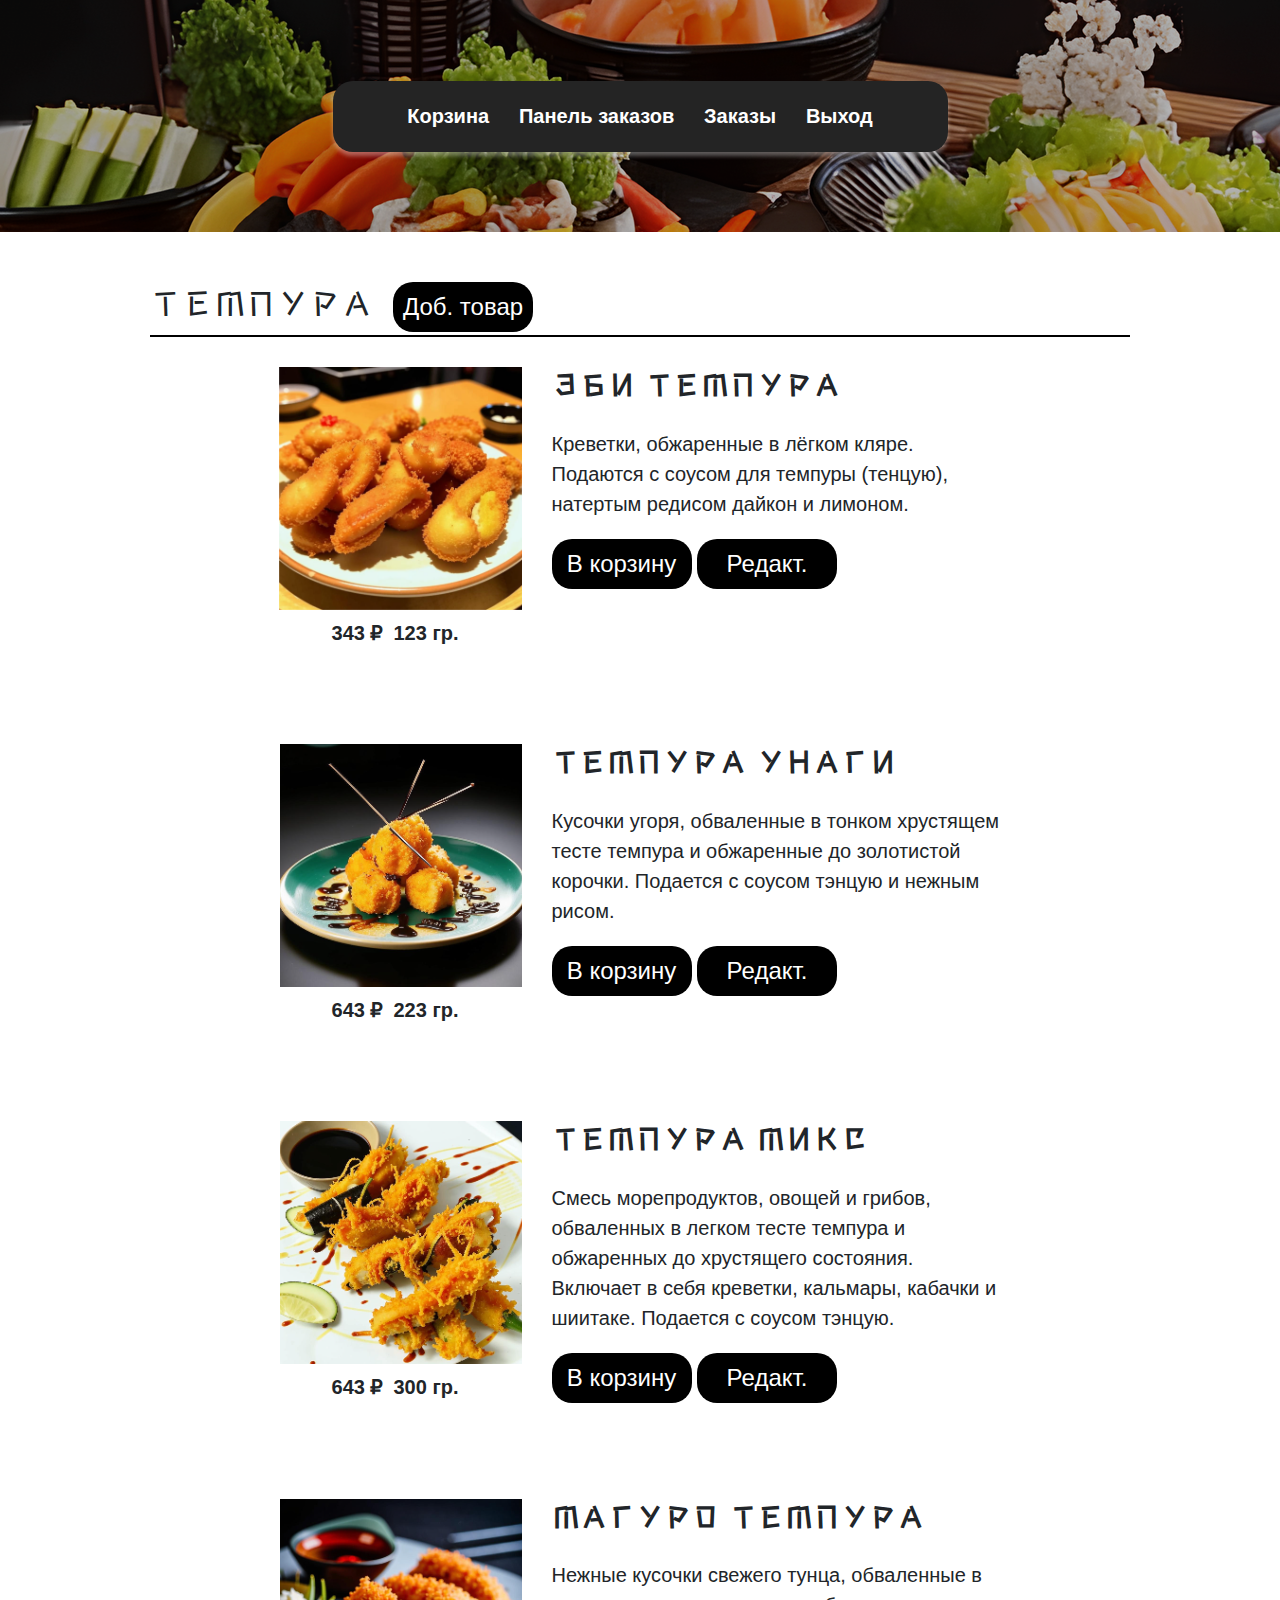
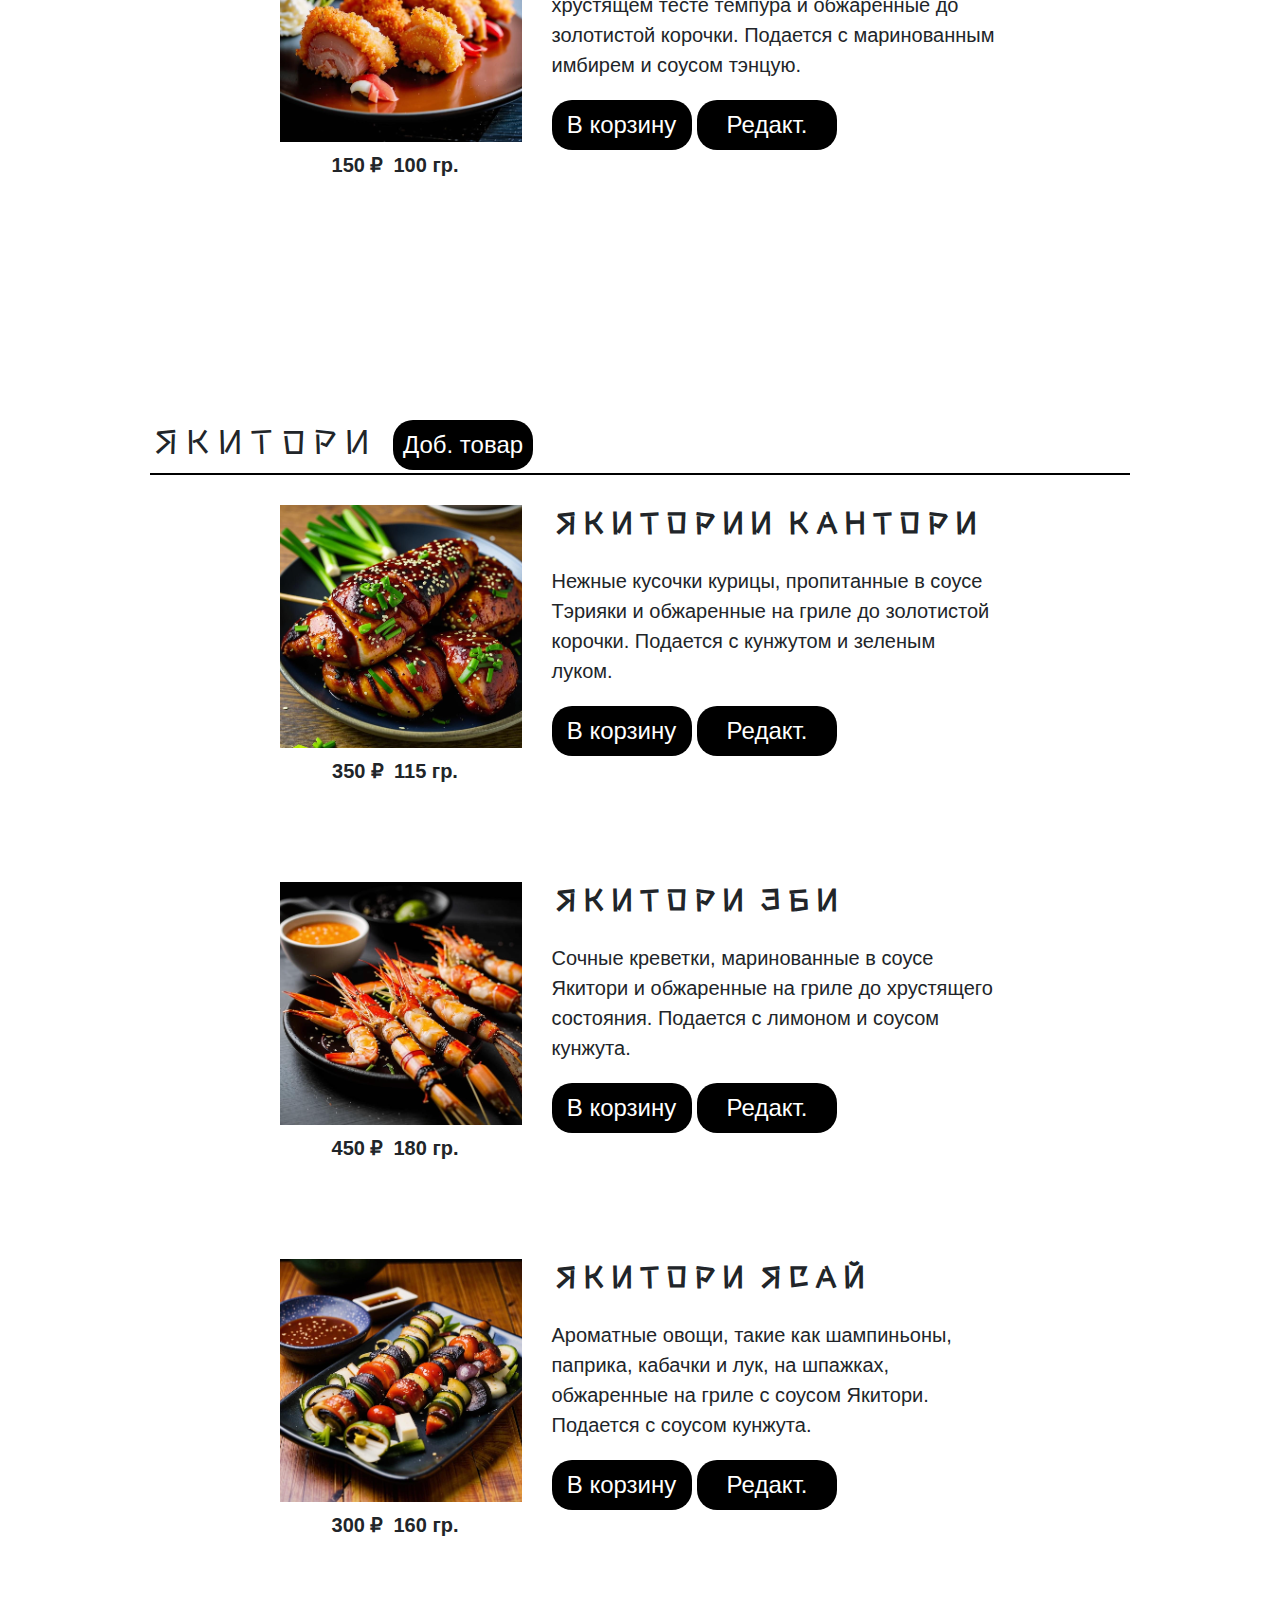
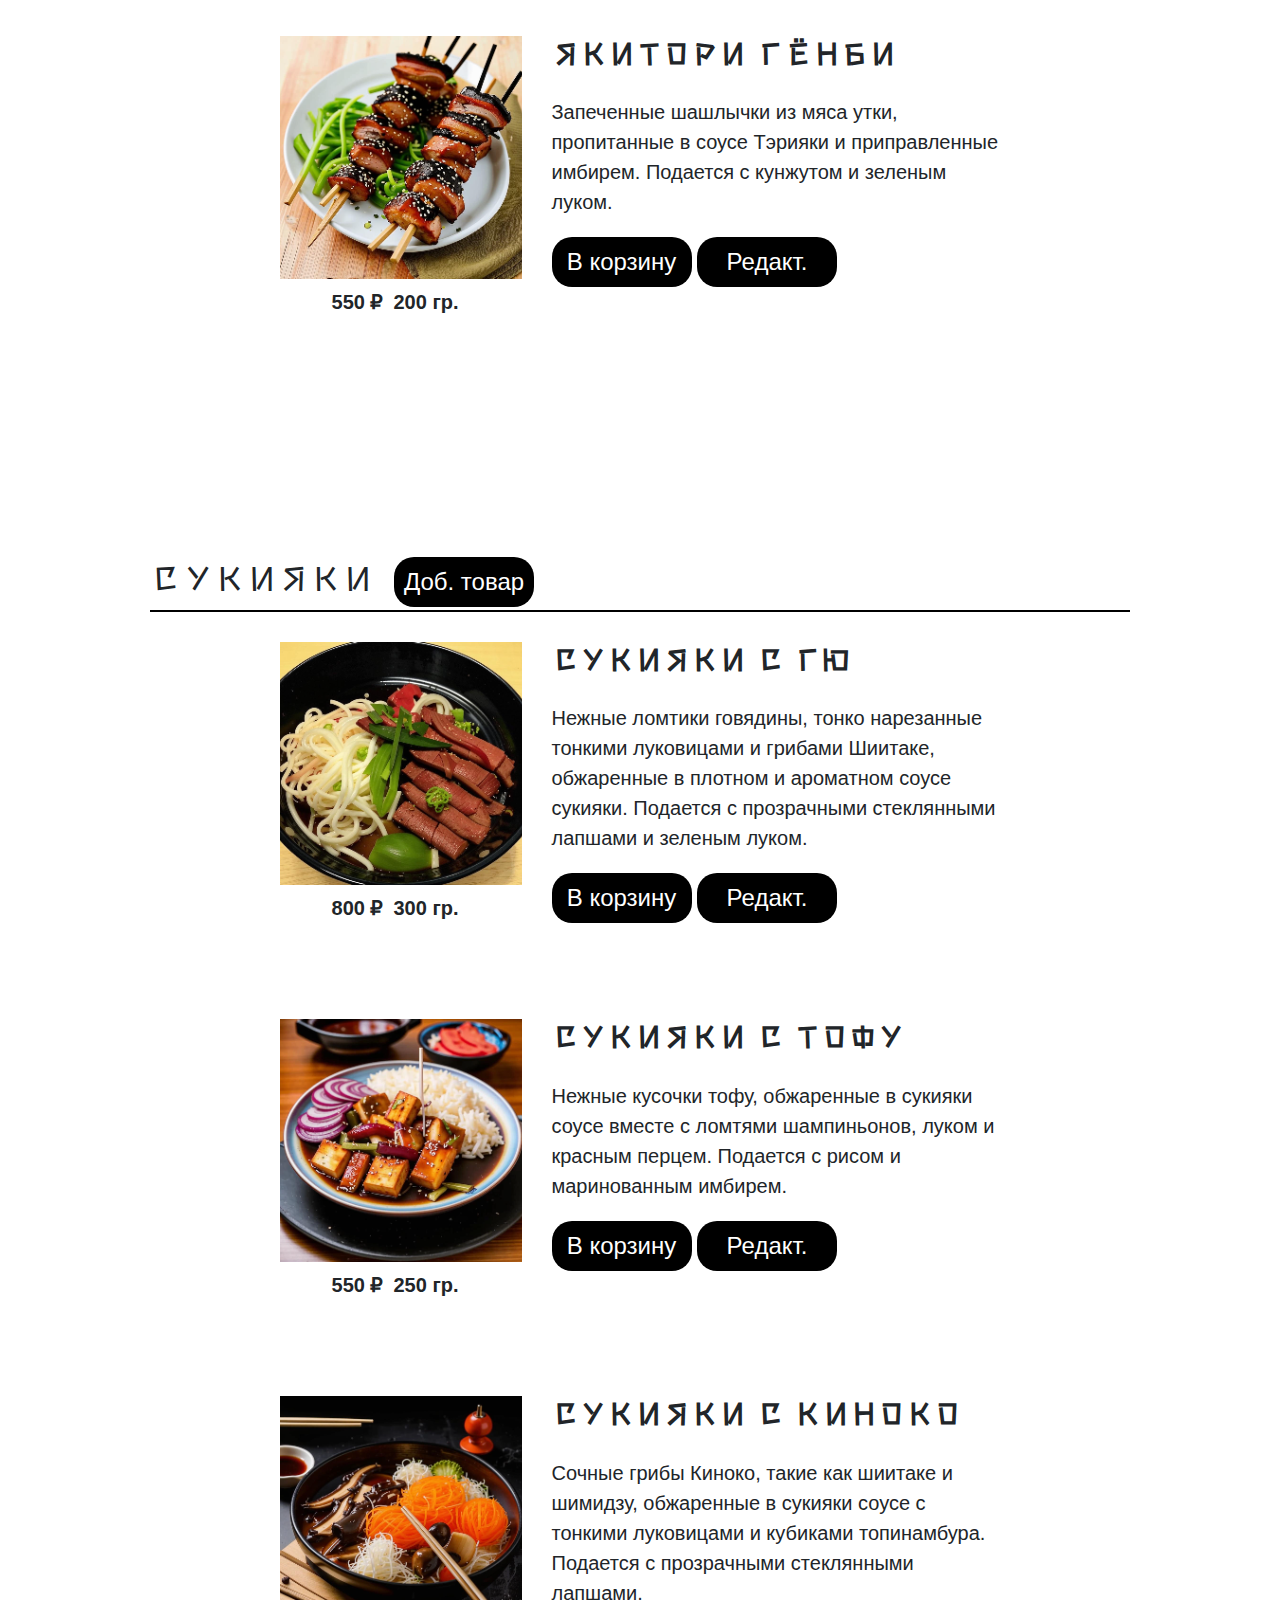
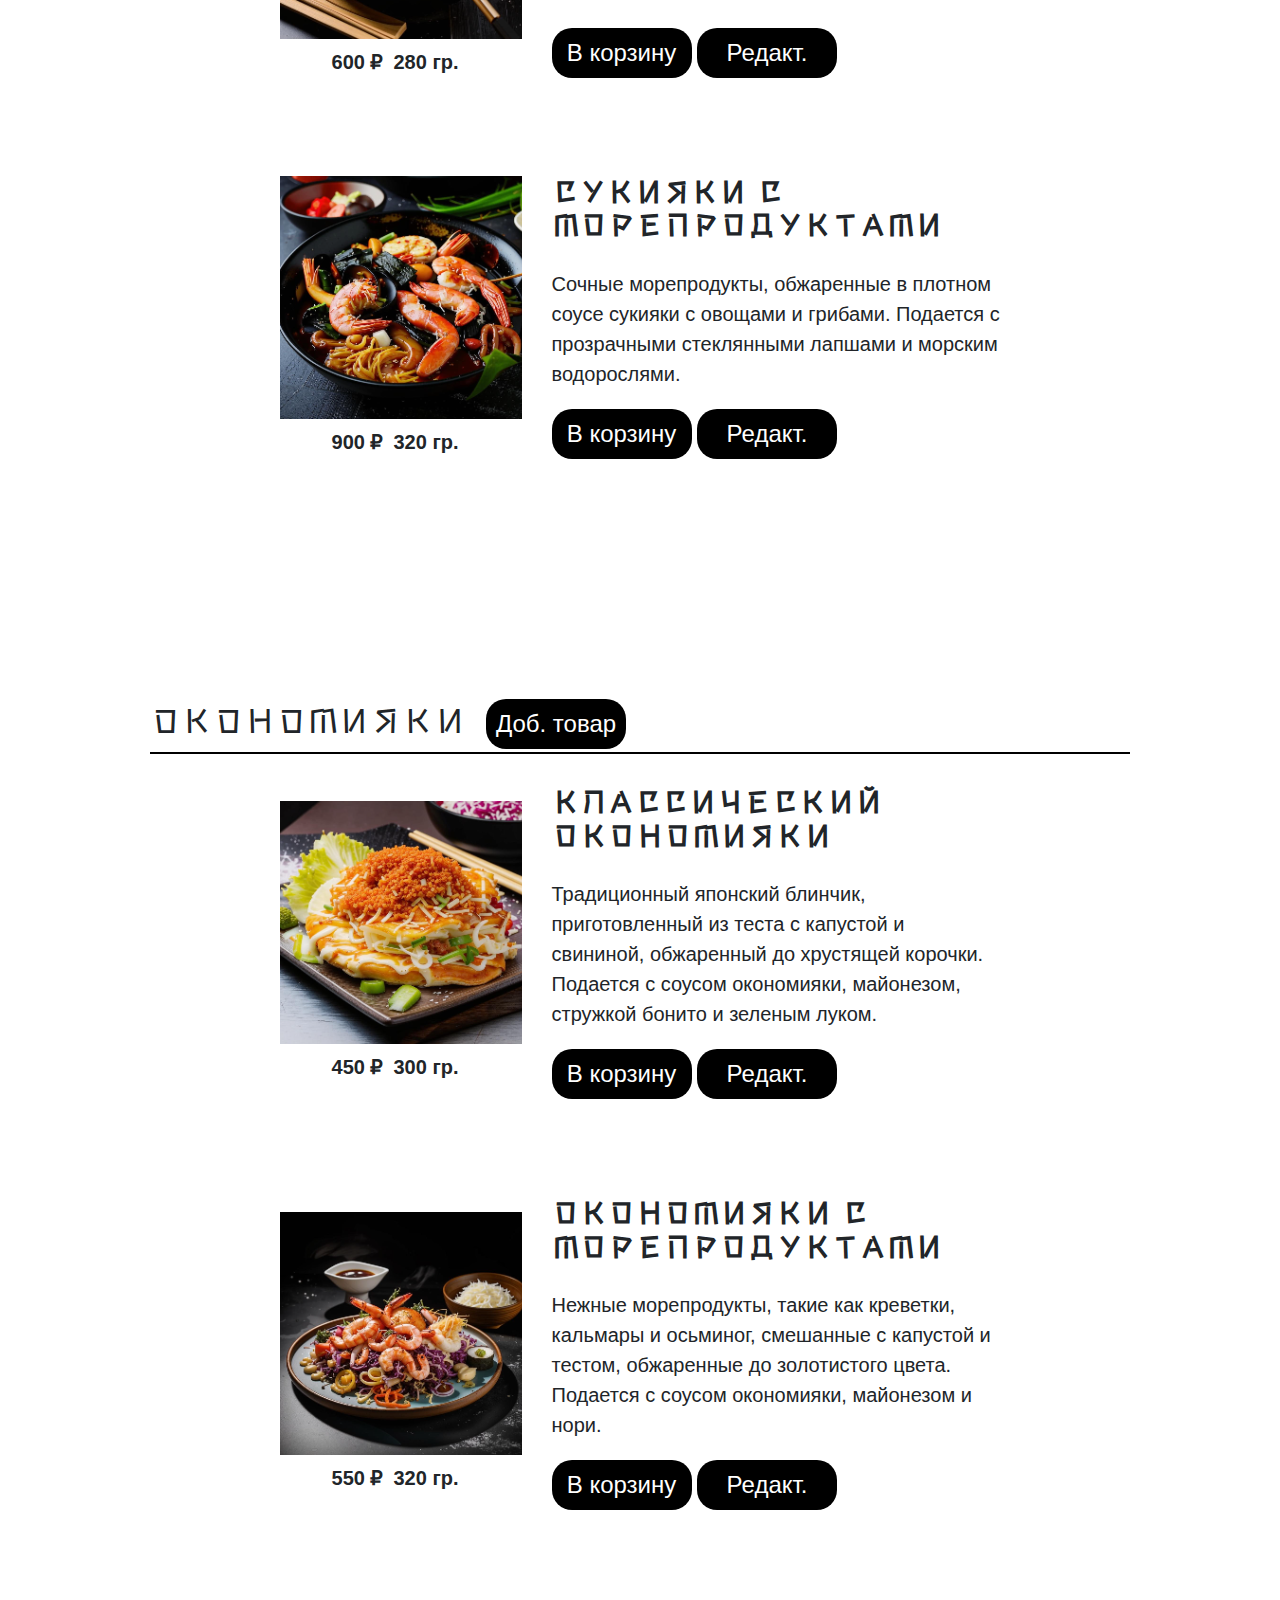
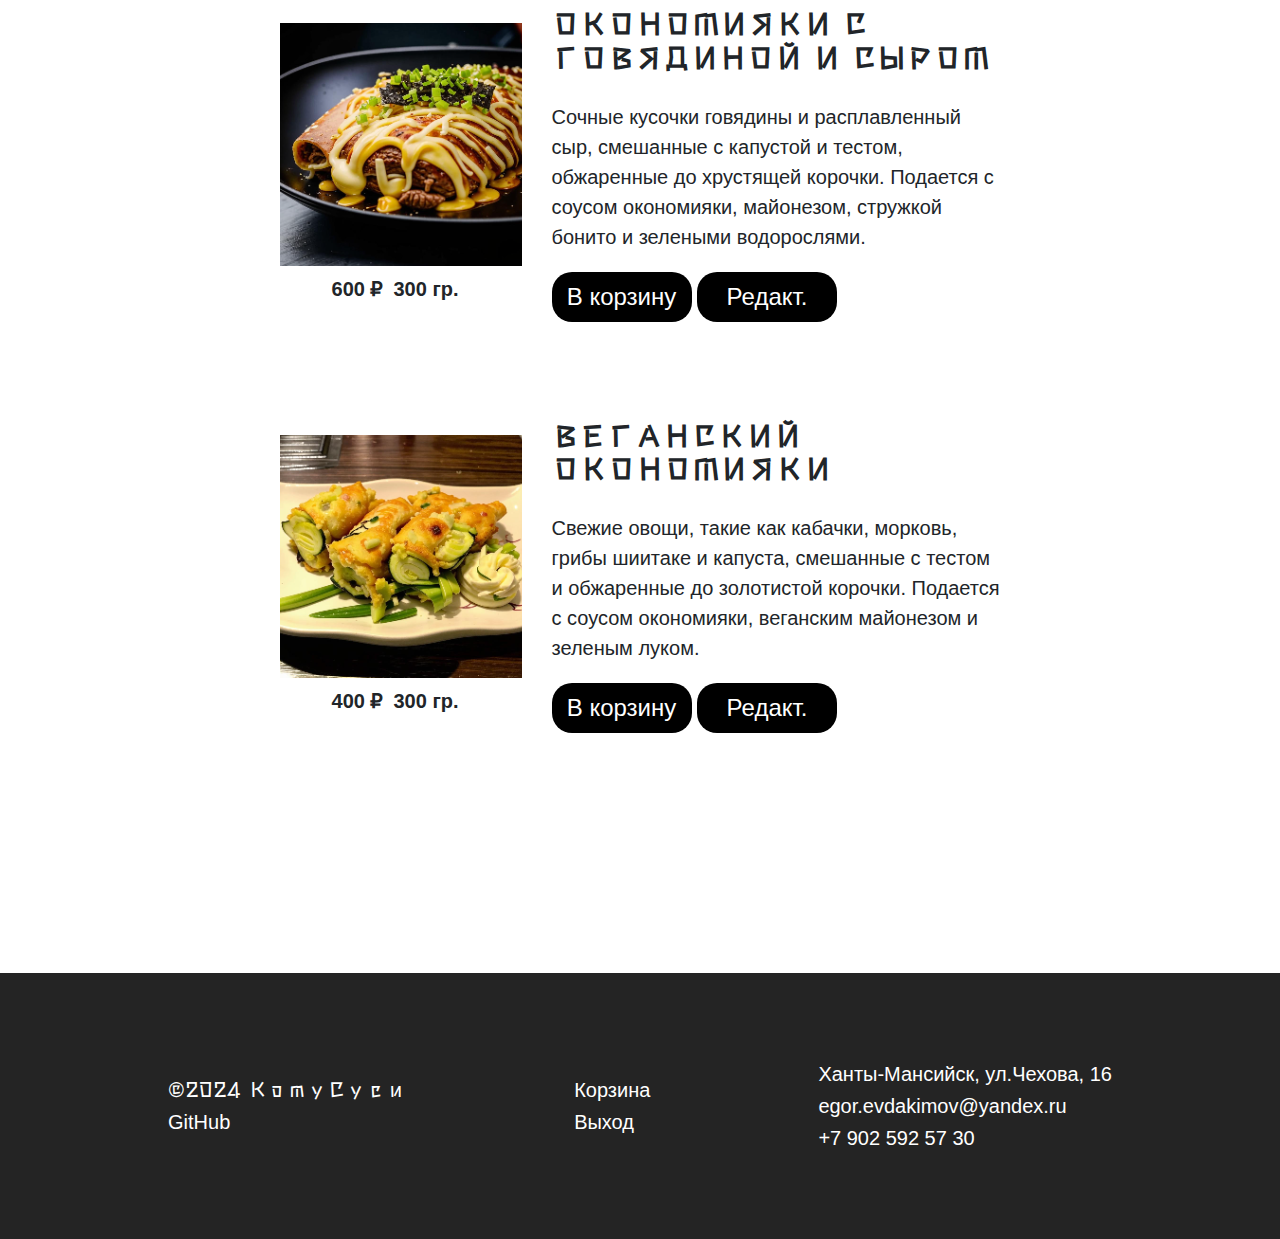
<file: index.html>
<!DOCTYPE html>
<html lang="ru">

<head>
    <meta charset="UTF-8">
    <meta name="viewport" content="width=device-width, initial-scale=1.0">
    <link rel="stylesheet" href="assets/css/modal.css">
    <link rel="stylesheet" href="assets/css/style.css">

    <link rel="apple-touch-icon" sizes="180x180" href="assets/favicon_io/apple-touch-icon.png">
    <link rel="icon" type="image/png" sizes="32x32" href="assets/favicon_io/favicon-32x32.png">
    <link rel="icon" type="image/png" sizes="16x16" href="assets/favicon_io/favicon-16x16.png">
    <link rel="manifest" href="assets/favicon_io/site.webmanifest">

    <link href="https://cdn.jsdelivr.net/npm/bootstrap@5.3.3/dist/css/bootstrap.min.css" rel="stylesheet"
        integrity="sha384-QWTKZyjpPEjISv5WaRU9OFeRpok6YctnYmDr5pNlyT2bRjXh0JMhjY6hW+ALEwIH" crossorigin="anonymous">
    <title>Суси • Главная</title>
</head>

<body>

    <header>
        <div class="header-container">
            <nav class="header-nav">
                <a href="cart.html">Корзина</a>
                <a href="orders.html">Панель заказов</a>
                <button class="header-btn" data-bs-toggle="modal" data-bs-target="#orderModal">Заказы</button>
                <a href="login.html">Выход</a>
            </nav>
        </div>
    </header>

    <main>
        <div class="modal fade come-from-modal right" tabindex="-1" role="dialog" id="orderModal" aria-labelledby="orderModalLabel" aria-hidden="true">
            <div class="modal-dialog modal-dialog-scrollable modal-style">
               <div class="modal-content">
                 <div class="modal-header modal-background">
                    <h3 class="modal-title text-white" id="orderModalLabel">Заказы</h3>
                    <button type="button" class="btn-close btn-close-white" data-bs-dismiss="modal" aria-label="Закрыть"></button>
                 </div>
                 <div class="modal-body modal-background">
                    <div class="container order"> 
                        <div class="order-head">
                            <h3 class="text-black">Заказ №10</h3>
                        </div>
                        <div class="order-content">
                            <p>Комментарий: фвофлывтлфывлофылвлфтывлофылвотфлы</p>
                            <p>Статус: доставляется</p>
                            <p>Цена: 3000р</p>
                        </div>
                    </div>
                    <div class="container order"> 
                        <div class="order-head">
                            <h3 class="text-black">Заказ №10</h3>
                        </div>
                        <div class="order-content">
                            <label for="comment">Комментарий:</label>
                            <textarea name="comment" class="comm" disabled>хуй</textarea>
                            <p>Статус: доставляется</p>
                            <p>Цена: 3000р</p>
                        </div>
                    </div>
                    <div class="container order"> 
                        <div class="order-head">
                            <h3 class="text-black">Заказ №10</h3>
                        </div>
                        <div class="order-content">
                            <p>Комментарий: фвофлывтлфывлофылвлфтывлофылвотфлы</p>
                            <p>Статус: доставляется</p>
                            <p>Цена: 3000р</p>
                        </div>
                    </div>
                 </div>
                 <!-- <div class="modal-footer modal-background">
                    <button type="button" class="btn btn-secondary" data-bs-dismiss="modal">Закрыть</button>
                 </div> -->
               </div>
            </div>
         </div>

        <div class="main-container">
            <div class="container-item"> <!-- Содержит в себе пункт меню -->
                <div class="item-title"> <!-- Заголовок меню -->
                    <h2>ТЕМПУРА</h2>
                    <button style="margin-left: 20px;" class="main-btn">Доб. товар</button>
                </div>
                <div class="item-elements"> <!-- Содержит в себе все карточки с меню -->
                    <div class="element"> <!-- Карточка меню -->
                        <div class="element-img">
                            <img src="assets/img/ebi-tempura.png" alt="ТЕМПУРА">
                            <div>
                                <span>343 ₽</span><span>123 гр.</span>
                            </div>
                        </div>
                        <div class="element-content">
                            <h3>ЭБИ ТЕМПУРА</h3>
                            <div>
                                Креветки, обжаренные в лёгком кляре.
                                Подаются с соусом для темпуры (тенцую), натертым редисом дайкон и лимоном.
                            </div>
                            <div>
                                <button class="main-btn">В корзину</button>
                                <button class="main-btn">Редакт.</button>
                            </div>
                        </div>
                    </div>
                    <div class="element"> <!-- Карточка меню -->
                        <div class="element-img">
                            <img src="assets/img/unagi-tempura.png" alt="ТЕМПУРА">
                            <div>
                                <span>643 ₽</span><span>223 гр.</span>
                            </div>
                        </div>
                        <div class="element-content">
                            <h3>ТЕМПУРА УНАГИ</h3>
                            <div>
                                Кусочки угоря, обваленные в тонком хрустящем тесте темпура и обжаренные до золотистой
                                корочки.
                                Подается с соусом тэнцую и нежным рисом.
                            </div>
                            <div>
                                <button class="main-btn">В корзину</button>
                                <button class="main-btn">Редакт.</button>
                            </div>
                        </div>
                    </div>
                    <div class="element"> <!-- Карточка меню -->
                        <div class="element-img">
                            <img src="assets/img/mics-tempura.png" alt="ТЕМПУРА">
                            <div>
                                <span>643 ₽</span><span>300 гр.</span>
                            </div>
                        </div>
                        <div class="element-content">
                            <h3>ТЕМПУРА МИКС</h3>
                            <div>
                                Смесь морепродуктов, овощей и грибов, обваленных в легком тесте темпура и обжаренных до
                                хрустящего состояния.
                                Включает в себя креветки, кальмары, кабачки и шиитаке. Подается с соусом тэнцую.
                            </div>
                            <div>
                                <button class="main-btn">В корзину</button>
                                <button class="main-btn">Редакт.</button>
                            </div>
                        </div>
                    </div>
                    <div class="element"> <!-- Карточка меню -->
                        <div class="element-img">
                            <img src="assets/img/maguro-tempura.png" alt="ТЕМПУРА">
                            <div>
                                <span>150 ₽</span><span>100 гр.</span>
                            </div>
                        </div>
                        <div class="element-content">
                            <h3>МАГУРО ТЕМПУРА</h3>
                            <div>
                                Нежные кусочки свежего тунца, обваленные в хрустящем тесте темпура и обжаренные до
                                золотистой корочки.
                                Подается с маринованным имбирем и соусом тэнцую.
                            </div>
                            <div>
                                <button class="main-btn">В корзину</button>
                                <button class="main-btn">Редакт.</button>
                            </div>
                        </div>
                    </div>
                </div>
            </div>
            <div class="container-item"> <!-- Содержит в себе пункт меню -->
                <div class="item-title"> <!-- Заголовок меню -->
                    <h2>ЯКИТОРИ</h2>
                    <button style="margin-left: 20px;" class="main-btn">Доб. товар</button>
                </div>
                <div class="item-elements"> <!-- Содержит в себе все карточки с меню -->
                    <div class="element"> <!-- Карточка меню -->
                        <div class="element-img">
                            <img src="assets/img/kantory-ykitory.png" alt="ТЕМПУРА">
                            <div>
                                <span>350 ₽</span><span>115 гр.</span>
                            </div>
                        </div>
                        <div class="element-content">
                            <h3>ЯКИТОРИИ КАНТОРИ</h3>
                            <div>
                                Нежные кусочки курицы, пропитанные в соусе Тэрияки и обжаренные на гриле до золотистой
                                корочки.
                                Подается с кунжутом и зеленым луком.
                            </div>
                            <div>
                                <button class="main-btn">В корзину</button>
                                <button class="main-btn">Редакт.</button>
                            </div>
                        </div>
                    </div>
                    <div class="element"> <!-- Карточка меню -->
                        <div class="element-img">
                            <img src="assets/img/yakitory-ebi.png" alt="ТЕМПУРА">
                            <div>
                                <span>450 ₽</span><span>180 гр.</span>
                            </div>
                        </div>
                        <div class="element-content">
                            <h3>ЯКИТОРИ ЭБИ</h3>
                            <div>
                                Сочные креветки, маринованные в соусе Якитори и обжаренные на гриле до хрустящего
                                состояния.
                                Подается с лимоном и соусом кунжута.
                            </div>
                            <div>
                                <button class="main-btn">В корзину</button>
                                <button class="main-btn">Редакт.</button>
                            </div>
                        </div>
                    </div>
                    <div class="element"> <!-- Карточка меню -->
                        <div class="element-img">
                            <img src="assets/img/yakitory-yasai.png" alt="ТЕМПУРА">
                            <div>
                                <span>300 ₽</span><span>160 гр.</span>
                            </div>
                        </div>
                        <div class="element-content">
                            <h3>ЯКИТОРИ ЯСАЙ</h3>
                            <div>
                                Ароматные овощи, такие как шампиньоны, паприка, кабачки и лук, на шпажках, обжаренные на
                                гриле с соусом Якитори.
                                Подается с соусом кунжута.
                            </div>
                            <div>
                                <button class="main-btn">В корзину</button>
                                <button class="main-btn">Редакт.</button>
                            </div>
                        </div>
                    </div>
                    <div class="element"> <!-- Карточка меню -->
                        <div class="element-img">
                            <img src="assets/img/yakitory-genbi.png" alt="ТЕМПУРА">
                            <div>
                                <span>550 ₽</span><span>200 гр.</span>
                            </div>
                        </div>
                        <div class="element-content">
                            <h3>ЯКИТОРИ ГЁНБИ</h3>
                            <div>
                                Запеченные шашлычки из мяса утки, пропитанные в соусе Тэрияки и приправленные имбирем.
                                Подается с кунжутом и зеленым луком.
                            </div>
                            <div>
                                <button class="main-btn">В корзину</button>
                                <button class="main-btn">Редакт.</button>
                            </div>
                        </div>
                    </div>
                </div>
            </div>
            <div class="container-item"> <!-- Содержит в себе пункт меню -->
                <div class="item-title"> <!-- Заголовок меню -->
                    <h2>СУКИЯКИ</h2>
                    <button style="margin-left: 20px;" class="main-btn">Доб. товар</button>
                </div>
                <div class="item-elements"> <!-- Содержит в себе все карточки с меню -->
                    <div class="element"> <!-- Карточка меню -->
                        <div class="element-img">
                            <img src="assets/img/sukiyaki-gu.png" alt="ТЕМПУРА">
                            <div>
                                <span>800 ₽</span><span>300 гр.</span>
                            </div>
                        </div>
                        <div class="element-content">
                            <h3>СУКИЯКИ С ГЮ</h3>
                            <div>
                                Нежные ломтики говядины, тонко нарезанные тонкими луковицами и грибами Шиитаке,
                                обжаренные в плотном и ароматном соусе сукияки. Подается с прозрачными стеклянными
                                лапшами и зеленым луком.
                            </div>
                            <div>
                                <button class="main-btn">В корзину</button>
                                <button class="main-btn">Редакт.</button>
                            </div>
                        </div>
                    </div>
                    <div class="element"> <!-- Карточка меню -->
                        <div class="element-img">
                            <img src="assets/img/sukiyaki-tofu.png" alt="ТЕМПУРА">
                            <div>
                                <span>550 ₽</span><span>250 гр.</span>
                            </div>
                        </div>
                        <div class="element-content">
                            <h3>СУКИЯКИ С ТОФУ</h3>
                            <div>
                                Нежные кусочки тофу, обжаренные в сукияки соусе вместе с ломтями шампиньонов,
                                луком и красным перцем. Подается с рисом и маринованным имбирем.
                            </div>
                            <div>
                                <button class="main-btn">В корзину</button>
                                <button class="main-btn">Редакт.</button>
                            </div>
                        </div>
                    </div>
                    <div class="element"> <!-- Карточка меню -->
                        <div class="element-img">
                            <img src="assets/img/sukiyaki-kinoko.png" alt="ТЕМПУРА">
                            <div>
                                <span>600 ₽</span><span>280 гр.</span>
                            </div>
                        </div>
                        <div class="element-content">
                            <h3>СУКИЯКИ С КИНОКО</h3>
                            <div>
                                Сочные грибы Киноко, такие как шиитаке и шимидзу, обжаренные в сукияки соусе с тонкими
                                луковицами и кубиками топинамбура.
                                Подается с прозрачными стеклянными лапшами.
                            </div>
                            <div>
                                <button class="main-btn">В корзину</button>
                                <button class="main-btn">Редакт.</button>
                            </div>
                        </div>
                    </div>
                    <div class="element"> <!-- Карточка меню -->
                        <div class="element-img">
                            <img src="assets/img/sukiyaki-moreproduktu.png" alt="ТЕМПУРА">
                            <div>
                                <span>900 ₽</span><span>320 гр.</span>
                            </div>
                        </div>
                        <div class="element-content">
                            <h3>СУКИЯКИ С МОРЕПРОДУКТАМИ</h3>
                            <div>
                                Сочные морепродукты, обжаренные в плотном соусе сукияки с овощами и грибами.
                                Подается с прозрачными стеклянными лапшами и морским водорослями.
                            </div>
                            <div>
                                <button class="main-btn">В корзину</button>
                                <button class="main-btn">Редакт.</button>
                            </div>
                        </div>
                    </div>
                </div>
            </div>
            <div class="container-item"> <!-- Содержит в себе пункт меню -->
                <div class="item-title"> <!-- Заголовок меню -->
                    <h2>ОКОНОМИЯКИ</h2>
                    <button style="margin-left: 20px;" class="main-btn">Доб. товар</button>
                </div>
                <div class="item-elements"> <!-- Содержит в себе все карточки с меню -->
                    <div class="element"> <!-- Карточка меню -->
                        <div class="element-img">
                            <img src="assets/img/clasic-okonomiyaki.png" alt="ТЕМПУРА">
                            <div>
                                <span>450 ₽</span><span>300 гр.</span>
                            </div>
                        </div>
                        <div class="element-content">
                            <h3>КЛАССИЧЕСКИЙ ОКОНОМИЯКИ</h3>
                            <div>
                                Традиционный японский блинчик, приготовленный из теста с капустой и свининой, обжаренный
                                до хрустящей корочки.
                                Подается с соусом окономияки, майонезом, стружкой бонито и зеленым луком.
                            </div>
                            <div>
                                <button class="main-btn">В корзину</button>
                                <button class="main-btn">Редакт.</button>
                            </div>
                        </div>
                    </div>
                    <div class="element"> <!-- Карточка меню -->
                        <div class="element-img">
                            <img src="assets/img/okonomiyaki-moreproducti.png" alt="ТЕМПУРА">
                            <div>
                                <span>550 ₽</span><span>320 гр.</span>
                            </div>
                        </div>
                        <div class="element-content">
                            <h3>ОКОНОМИЯКИ С МОРЕПРОДУКТАМИ</h3>
                            <div>
                                Нежные морепродукты, такие как креветки, кальмары и осьминог, смешанные с капустой и
                                тестом, обжаренные до золотистого цвета.
                                Подается с соусом окономияки, майонезом и нори.
                            </div>
                            <div>
                                <button class="main-btn">В корзину</button>
                                <button class="main-btn">Редакт.</button>
                            </div>
                        </div>
                    </div>
                    <div class="element"> <!-- Карточка меню -->
                        <div class="element-img">
                            <img src="assets/img/okonomiyaki-vetchina-sir.png" alt="ТЕМПУРА">
                            <div>
                                <span>600 ₽</span><span>300 гр.</span>
                            </div>
                        </div>
                        <div class="element-content">
                            <h3>ОКОНОМИЯКИ С ГОВЯДИНОЙ И СЫРОМ</h3>
                            <div>
                                Сочные кусочки говядины и расплавленный сыр, смешанные с капустой и тестом, обжаренные
                                до хрустящей корочки.
                                Подается с соусом окономияки, майонезом, стружкой бонито и зелеными водорослями.
                            </div>
                            <div>
                                <button class="main-btn">В корзину</button>
                                <button class="main-btn">Редакт.</button>
                            </div>
                        </div>
                    </div>
                    <div class="element"> <!-- Карточка меню -->
                        <div class="element-img">
                            <img src="assets/img/veganskaya-okonomiyaki.png" alt="ТЕМПУРА">
                            <div>
                                <span>400 ₽</span><span>300 гр.</span>
                            </div>
                        </div>
                        <div class="element-content">
                            <h3>ВЕГАНСКИЙ ОКОНОМИЯКИ</h3>
                            <div>
                                Свежие овощи, такие как кабачки, морковь, грибы шиитаке и капуста, смешанные с тестом и
                                обжаренные до золотистой корочки.
                                Подается с соусом окономияки, веганским майонезом и зеленым луком.
                            </div>
                            <div>
                                <button class="main-btn">В корзину</button>
                                <button class="main-btn">Редакт.</button>
                            </div>
                        </div>
                    </div>
                </div>
            </div>
        </div>
    </main>

    <footer>
        <div class="footer-container">
            <div style="font-family: 'Stick', sans-serif;">
                ©2024 КомуСуси<br>
                <a target="_blank" href="https://github.com/Tsonch/project-web.git">GitHub</a>
            </div>
            <div>
                <a href="#">Корзина</a><br>
                <a href="#">Выход</a>
            </div>
            <div>
                Ханты-Мансийск, ул.Чехова, 16 <br>
                egor.evdakimov@yandex.ru <br>
                +7 902 592 57 30
            </div>
        </div>
    </footer>

    <script src="https://cdn.jsdelivr.net/npm/bootstrap@5.3.3/dist/js/bootstrap.bundle.min.js"
    integrity="sha384-YvpcrYf0tY3lHB60NNkmXc5s9fDVZLESaAA55NDzOxhy9GkcIdslK1eN7N6jIeHz"
    crossorigin="anonymous"></script>

</body>

</html>
</file>
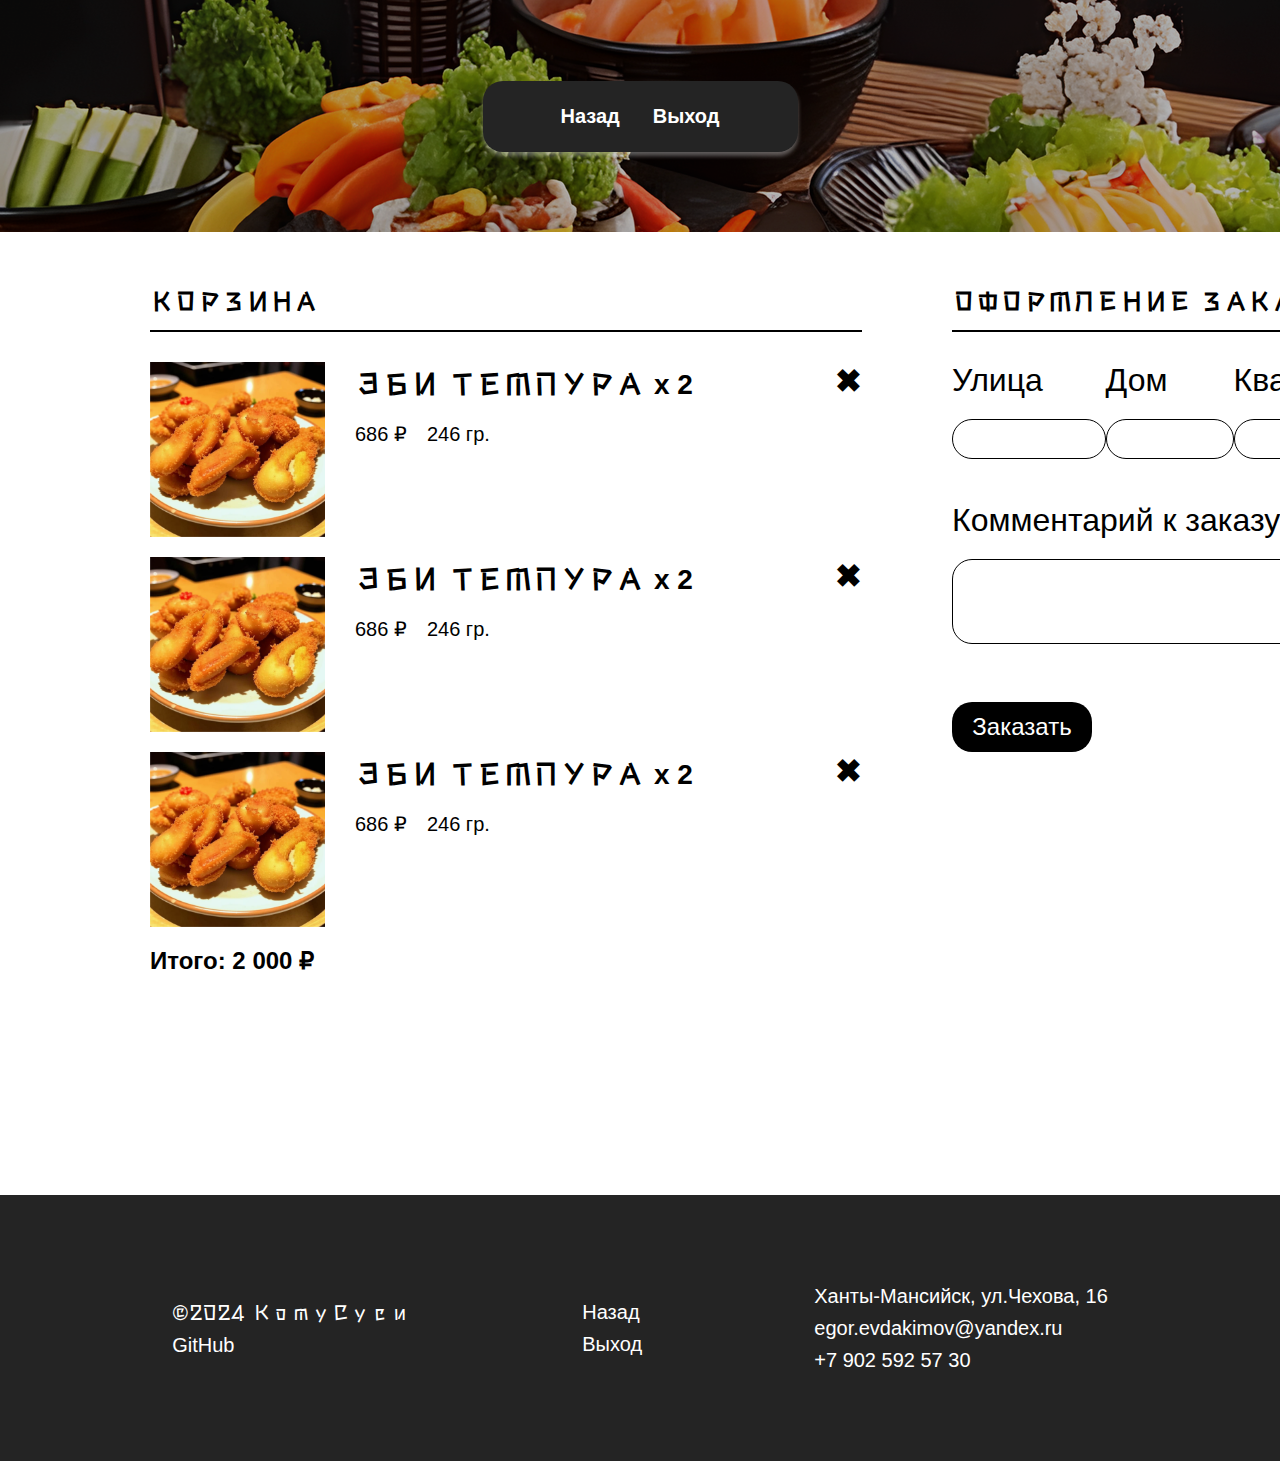
<file: cart.html>
<!DOCTYPE html>
<html lang="ru">

<head>
    <meta charset="UTF-8">
    <meta name="viewport" content="width=device-width, initial-scale=1.0">
    <link rel="stylesheet" href="assets/css/style.css">

    <link rel="apple-touch-icon" sizes="180x180" href="assets/favicon_io/apple-touch-icon.png">
    <link rel="icon" type="image/png" sizes="32x32" href="assets/favicon_io/favicon-32x32.png">
    <link rel="icon" type="image/png" sizes="16x16" href="assets/favicon_io/favicon-16x16.png">
    <link rel="manifest" href="assets/favicon_io/site.webmanifest">

    <title>Суси • Корзина</title>
</head>

<body>

    <header>
        <div class="header-container">
            <nav class="header-nav" style="width: 315px;">
                <a href="index.html">Назад</a>
                <a href="login.html">Выход</a>
            </nav>
        </div>
    </header>

    <main>
        <div class="main-Cardcontainer">
            <div class="container-item"> <!-- Содержит в себе пункт корзины -->
                <div class="item-title"> <!-- Заголовок пукнта корзины -->
                    <h2>КОРЗИНА</h2>
                </div>
                <div class="item-elements"> <!-- Содержит в себе все товары в корзине -->
                    <div class="element"> <!-- Карточка товара корзины -->
                        <div class="element-img">
                            <img src="assets/img/ebi-tempura.png" alt="товар">
                        </div>
                        <div class="element-content">
                            <h3>ЭБИ ТЕМПУРА <span>x 2</span></h3>
                            <div>
                                <span>686 ₽</span><span style="margin-left: 20px;">246 гр.</span>
                            </div>
                        </div>
                        <button class="cart-DelBtn">✖</button>
                    </div>
                </div>
                <div class="item-elements"> <!-- Содержит в себе все товары в корзине -->
                    <div class="element"> <!-- Карточка товара корзины -->
                        <div class="element-img">
                            <img src="assets/img/ebi-tempura.png" alt="товар">
                        </div>
                        <div class="element-content">
                            <h3>ЭБИ ТЕМПУРА <span>x 2</span></h3>
                            <div>
                                <span>686 ₽</span><span style="margin-left: 20px;">246 гр.</span>
                            </div>
                        </div>
                        <button class="cart-DelBtn">✖</button>
                    </div>
                </div>
                <div class="item-elements"> <!-- Содержит в себе все товары в корзине -->
                    <div class="element"> <!-- Карточка товара корзины -->
                        <div class="element-img">
                            <img src="assets/img/ebi-tempura.png" alt="товар">
                        </div>
                        <div class="element-content">
                            <h3>ЭБИ ТЕМПУРА <span>x 2</span></h3>
                            <div>
                                <span>686 ₽</span><span style="margin-left: 20px;">246 гр.</span>
                            </div>
                        </div>
                        <button class="cart-DelBtn">✖</button>
                    </div>
                </div>
                <div class="item-summ"> <!-- Содержит в себе сумму корзины -->
                    <h2>Итого: <span>2 000 ₽</span></h2>
                </div>
            </div>
            <div class="container-item"> <!-- Содержит в себе пункт корзины -->
                <div class="item-title"> <!-- Заголовок пукнта корзины -->
                    <h2>ОФОРМЛЕНИЕ ЗАКАЗА</h2>
                </div>
                <form class="card-form" method="post" enctype="multipart/form-data" action="">
                    <div class="item-content">
                        <div class="form-place">
                            <div class="content-form">
                                <label for="inputAddress">Улица <textarea class="text-street" name="street" id="inputAddress"></textarea></label>
                            </div>
                            <div class="content-form">
                                <label for="inputAddress">Дом <textarea class="text-house" name="house" id="inputAddress"></textarea></label>
                            </div>
                            <div class="content-form">
                                <label for="inputAddress">Квартира <textarea class="text-flat" name="flat" id="inputAddress"></textarea></label>
                            </div>
                        </div>
                        <div class="content-comment">
                            <label for="exampleFormControlTextarea1">Комментарий к заказу <textarea class="text-comment" name="description" id="exampleFormControlTextarea1"></textarea></label>
                        </div>
                    </div>
                    <button style="margin-top: 50px;" class="main-btn" type="submit">Заказать</button>
                </form>
            </div>
        </div>
    </main>

    <footer>
        <div class="footer-container">
            <div style="font-family: 'Stick', sans-serif;">
                ©2024 КомуСуси<br>
                <a target="_blank" href="https://github.com/Tsonch/project-web.git">GitHub</a>
            </div>
            <div>
                <a href="index.html">Назад</a><br>
                <a href="login.html">Выход</a>
            </div>
            <div>
                Ханты-Мансийск, ул.Чехова, 16 <br>
                egor.evdakimov@yandex.ru <br>
                +7 902 592 57 30
            </div>
        </div>
    </footer>

</body>

</html>
</file>
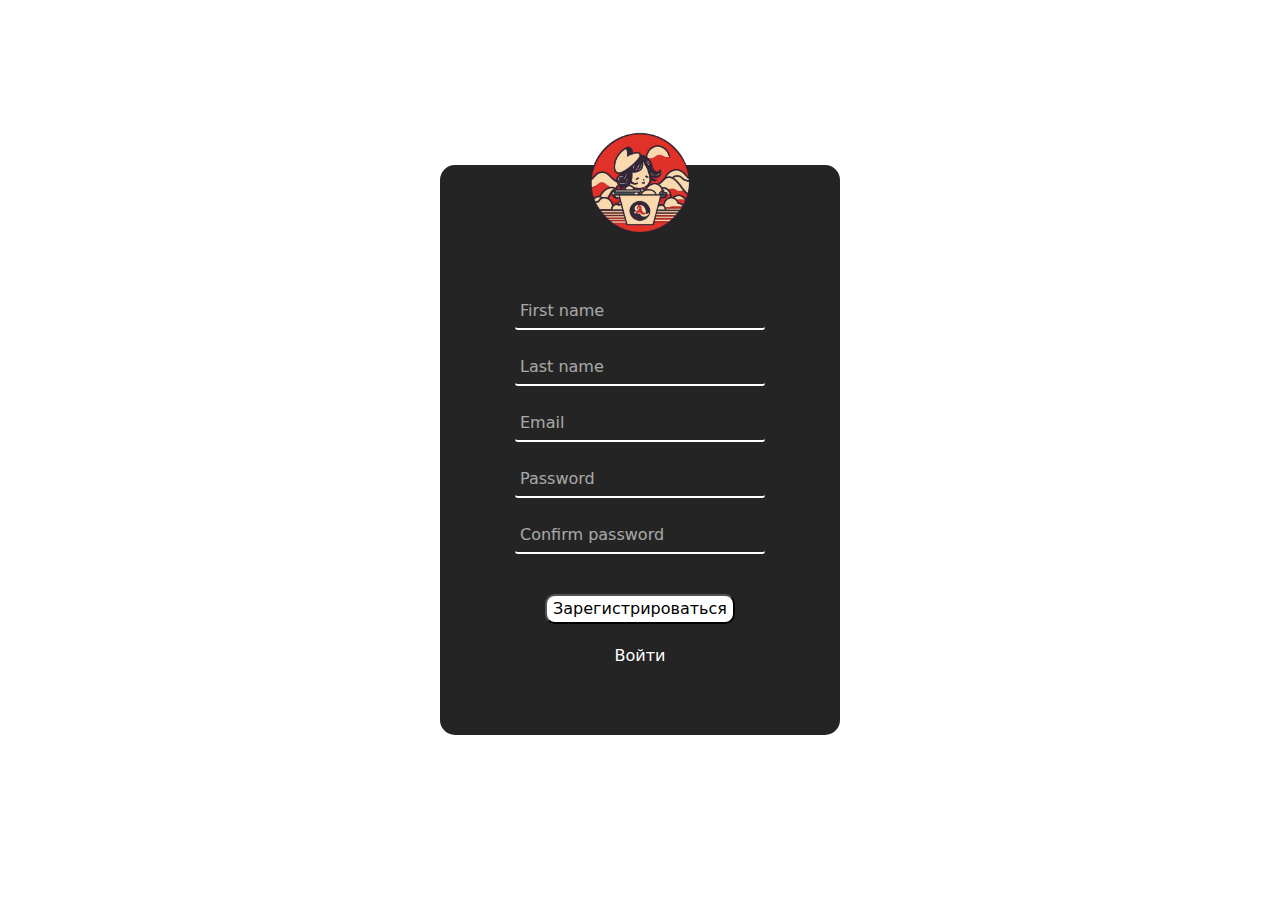
<file: signUp.html>
<!DOCTYPE html>
<html>

<head>
    <meta charset='utf-8'>
    <meta http-equiv='X-UA-Compatible' content='IE=edge'>
    <title>Page Title</title>
    <meta name='viewport' content='width=device-width, initial-scale=1'>
    <link rel="stylesheet" href="assets/css/login.css">
    <link href="https://cdn.jsdelivr.net/npm/bootstrap@5.3.3/dist/css/bootstrap.min.css" rel="stylesheet"
        integrity="sha384-QWTKZyjpPEjISv5WaRU9OFeRpok6YctnYmDr5pNlyT2bRjXh0JMhjY6hW+ALEwIH" crossorigin="anonymous">
</head>

<body>
    <div class="container login-page" style="height: 100vh;">
        <form action="" class="signUp-form">
            <div class="d-flex justify-content-center img-block">
                <img src="./assets/img/logo-susi.png" alt="Логотип" class="img">
            </div>
            <div class="form-body">
                <div class="form-content">
                    <input type="text" placeholder="First name" name="Name" class="form-input text-white">
                </div>
                <div class="form-content">
                    <input type="text" placeholder="Last name" name="Surname" class="form-input text-white">
                </div>
                <div class="form-content">
                    <input type="email" placeholder="Email" name="Email" class="form-input text-white">
                </div>
                <div class="form-content">
                    <input type="password" placeholder="Password" name="Password" class="form-input text-white">
                </div>
                <div class="form-content">
                    <input type="password" placeholder="Confirm password" name="CPassword" class="form-input text-white">
                </div>
            </div>
            <button class="form-button" type="submit">Зарегистрироваться</button>
            <div>
                <a href="login.html" class="form-href">Войти</a>
            </div>
        </form>
    </div>

    <script src="https://cdn.jsdelivr.net/npm/bootstrap@5.3.3/dist/js/bootstrap.bundle.min.js"
        integrity="sha384-YvpcrYf0tY3lHB60NNkmXc5s9fDVZLESaAA55NDzOxhy9GkcIdslK1eN7N6jIeHz"
        crossorigin="anonymous"></script>
</body>

</html>
</file>
<file: assets/css/modal.css>
.modal-dialog,
.come-from-modal.right .modal-dialog {
    position: fixed;
    margin: auto;
    width: 320px;
    height: 100%;
    transform: translate3d(0%, 0, 0);
}

.come-from-modal.right .modal-content {
    height: 100%;
    overflow-y: auto;
    border-radius: 0px;
}

.come-from-modal.right .modal-body {
    padding: 15px 15px 80px;
}

.come-from-modal.right.fade .modal-dialog {
    right: 0px;
    transition: opacity 0.3s linear, right 0.3s ease-out;
}

.come-from-modal.right.fade.in .modal-dialog {
    right: 0;
}


.modal-background {
    background-color: rgba(54, 54, 54, 1) !important;
}

.modal-style {
    width: 400px !important;
}

.order {
    background-color: white;
    min-height: 200px;
    margin-bottom: 15px;
    border-radius: 5px;
}

.order-head {
    padding-top: 7px;
    border-bottom: 2px solid black;
}

.order-content {
    margin-top: 5px;
    display: flex;
    flex-direction: column;
}

.comm {
    border-radius: 10px;
    margin-bottom: 5px;
    width: 320px;
    height: 60px !important;
    border: 2px solid black;
    resize: none;
}
</file>
<file: assets/css/style.css>
@import "root/root.css";
@import "root/header.css";
@import "root/main.css";
@import "root/footer.css";
</file>
<file: assets/css/login.css>
body {
    margin: 0;
    padding: 0;
    border: 0;
    font-size: 100%;
    font: inherit;
    vertical-align: baseline;
    box-sizing: border-box;
}

input {
    padding: 0;
    margin: 0;
    border: none;
    border-radius: 0;
    box-shadow: none;
    background-color: transparent;
    color: inherit;
    letter-spacing: inherit;
}

input::placeholder {
    color: white;
    opacity: 0.6;
}

.login-page {
    margin: 0;
    display: flex;
    flex-direction: column;
    justify-content: center;
    align-items: center;
}

.login-form {
    display: flex;
    flex-direction: column;
    align-items: center;
    justify-content: center;
    background-color: rgba(36, 36, 36, 1);
    width: 400px;
    height: 400px;
    border-radius: 15px;
}

.signUp-form {
    display: flex;
    flex-direction: column;
    align-items: center;
    justify-content: center;
    background-color: rgba(36, 36, 36, 1);
    width: 400px;
    height: 570px;
    border-radius: 15px;
}

.form-content {
    display: flex;
    justify-content: center;
}

.form-body {
    display: flex;
    flex-direction: column;
    gap: 20px;
    margin-top: 60px;
    margin-bottom: 40px;
}

.img {
    width: 100px;
}

.img-block {
    position: relative;
    margin-top: -100px;
}

.form-input {
    width: 250px;
    border-radius: 3px;
    padding: 5px;
    border-bottom: 2px solid white;
}

.form-input:focus {
    background-color: rgba(79, 79, 79, 0.45);
    outline: none;
}

.form-button {
    background-color: white;
    border-radius: 10px;
    min-width: 100px;
    margin-bottom: 20px;
}

.form-href {
    color: white;
    text-decoration: none;
}

.form-href:hover  {
    border-bottom: 2px solid white;
}
</file>
